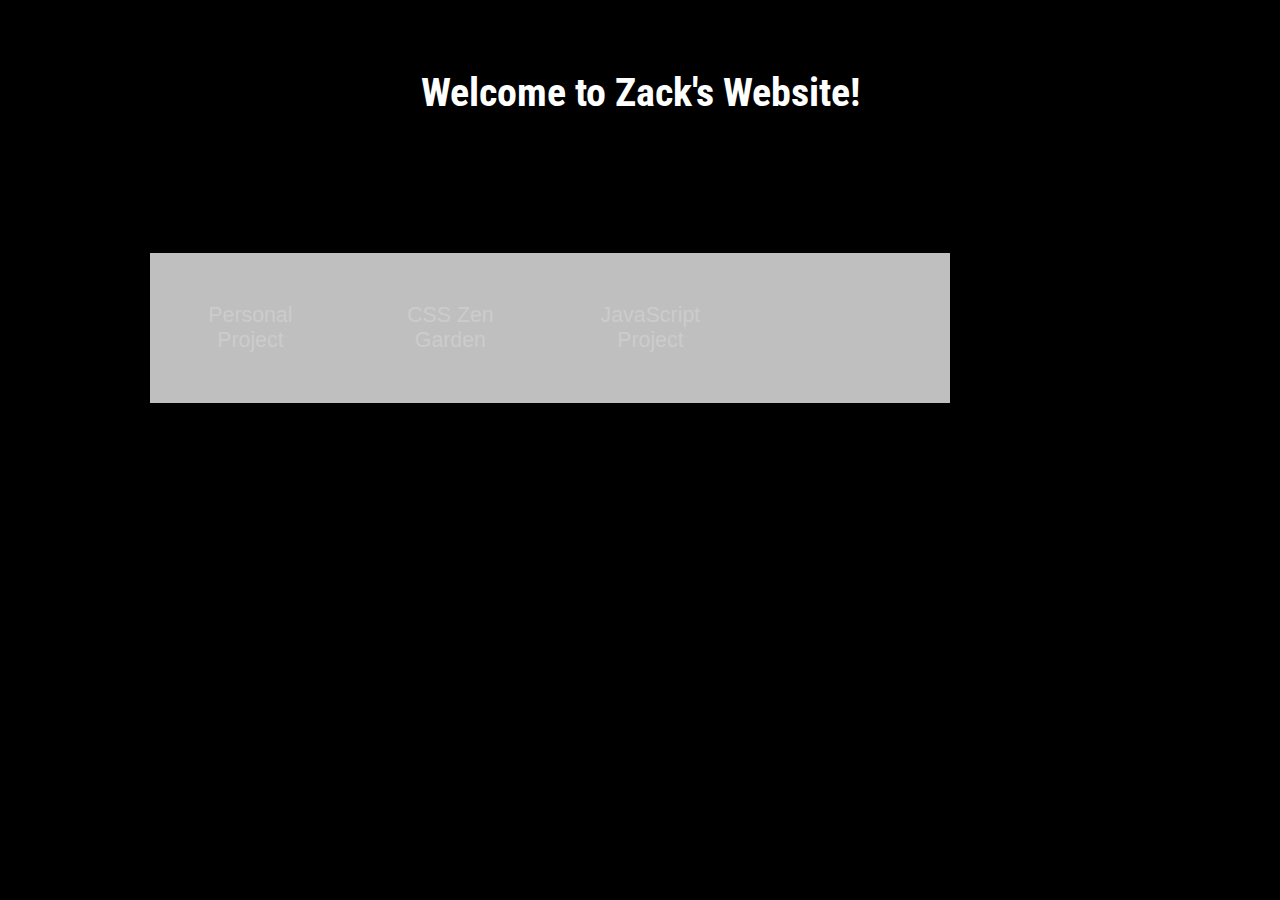
<file: index.html>
<!DOCTYPE html>
<html lang="en">
    <head>
        <meta charset="utf-8">
        <title>Zack's Landing Page</title>
        <link rel="stylesheet" media="screen" href="indexStyle.css">
        <link rel="stylesheet" href="https://cdnjs.cloudflare.com/ajax/libs/animate.css/4.1.1/animate.min.css">
        <link rel="preconnect" href="https://fonts.googleapis.com">
        <link rel="preconnect" href="https://fonts.gstatic.com" crossorigin>
        <link href="https://fonts.googleapis.com/css2?family=Annie+Use+Your+Telescope&family=Roboto+Condensed:wght@700&display=swap" rel="stylesheet">
        
        <meta name="viewport" content="width=device-width, initial-scale=1.0">
    </head>

    <!--The body contains all information that will be present on the website-->
    <body id="landing-page">
        <div class="page-wrapper">
            <!--Welcome Banner-->
            <header>
                <h1>Welcome to Zack's Website!</h1>
            </header>

            <!--Links to Projects for CSIS 304-->
           <div class="container">
               <!--Personal Project-->
               <form action="HomePage.html"> 
                    <button type="submit" class="submit" id="personal-project">Personal Project</button>
               </form>

               <!--CSS Zen Garden-->
               <form action="CSS-Zen-Garden/index.html"> 
                    <button type="submit" class="submit" id="zen-garden">CSS Zen Garden</button>
               </form>

               <!--Java Script Project-->
               <form action="Java-Project/Weather-Home.html"> 
                    <button type="submit" class="submit" id="java-project">JavaScript Project</button>
               </form>

               <!--Java Script Project-->
               <form action="Final-Project/Final-Weather-Home.html"> 
                    <button type="submit" class="submit" id="final-project"></button>
               </form>
           </div>
           
        </div>
    </body>
    <!--Java Script File, did not work when linked in the header-->
    <script type="text/javascript" src="LandingPageScripts.js"></script>
</html>
</file>
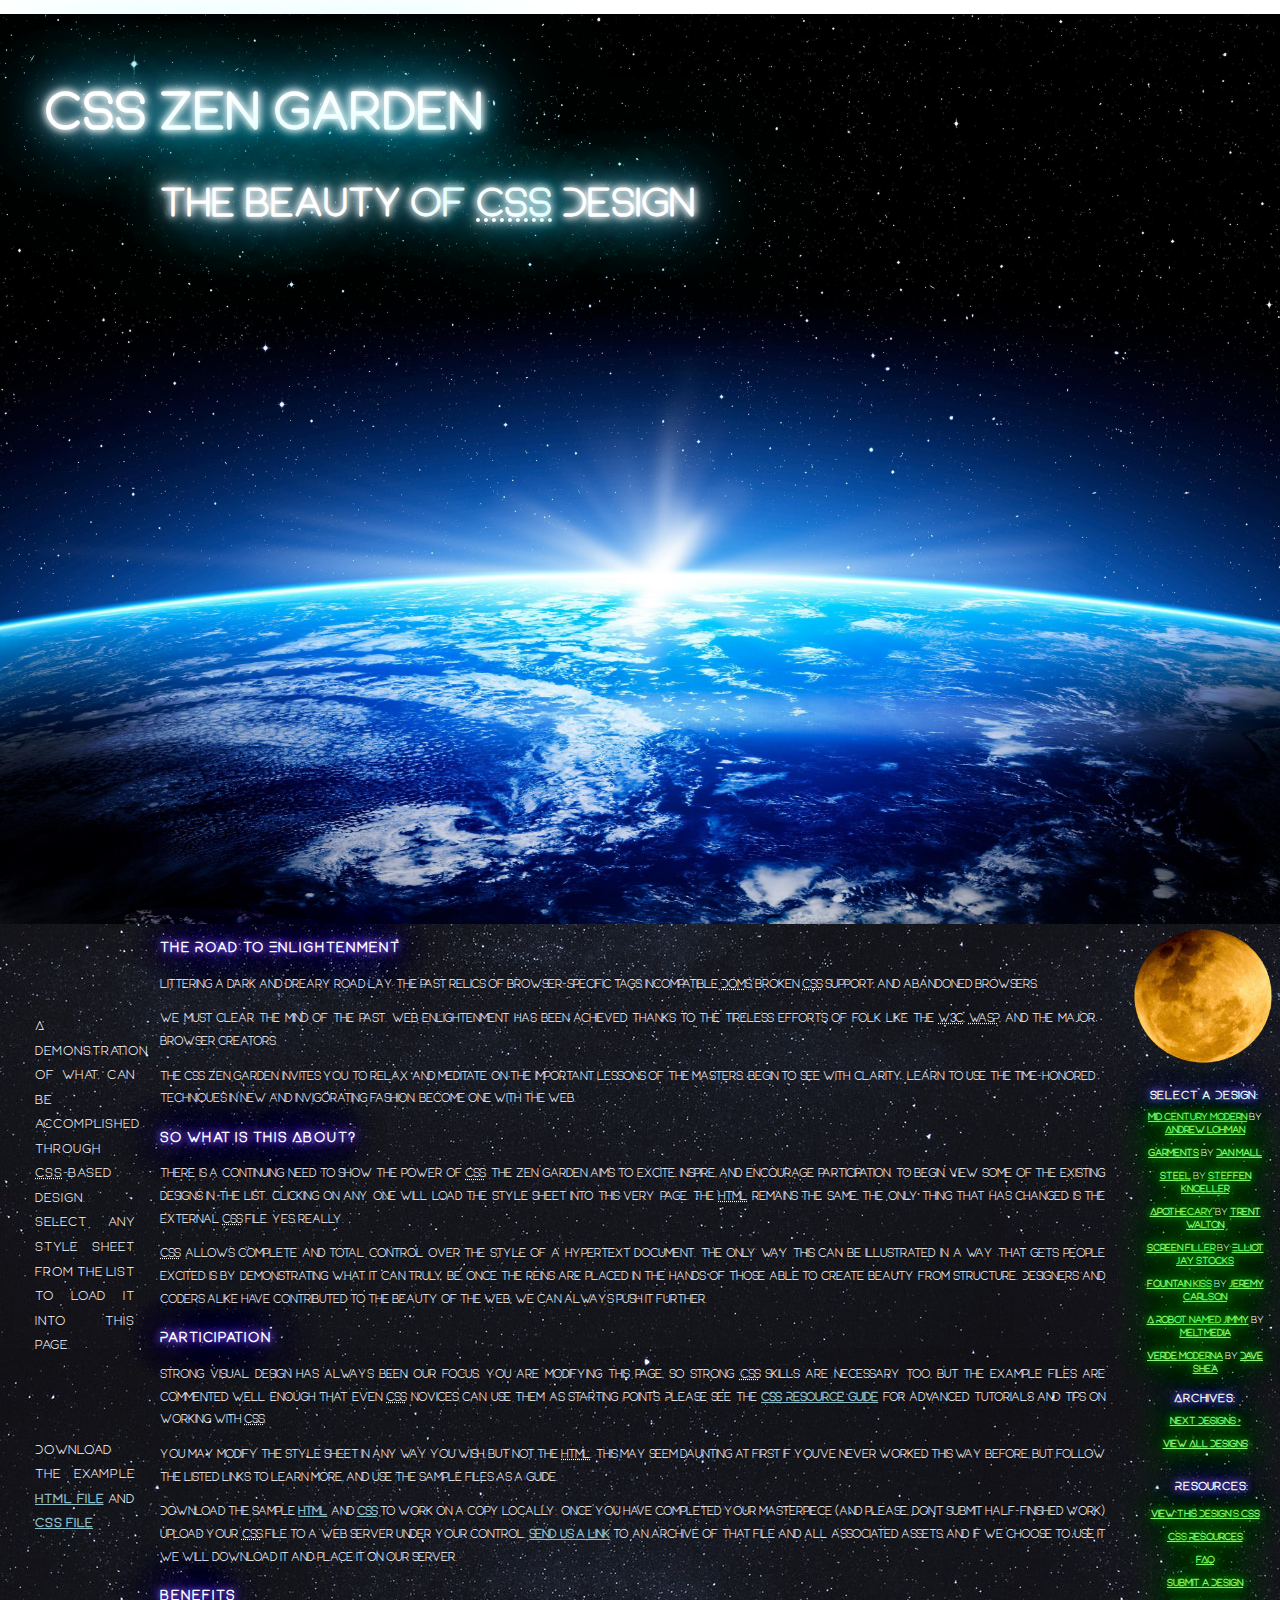
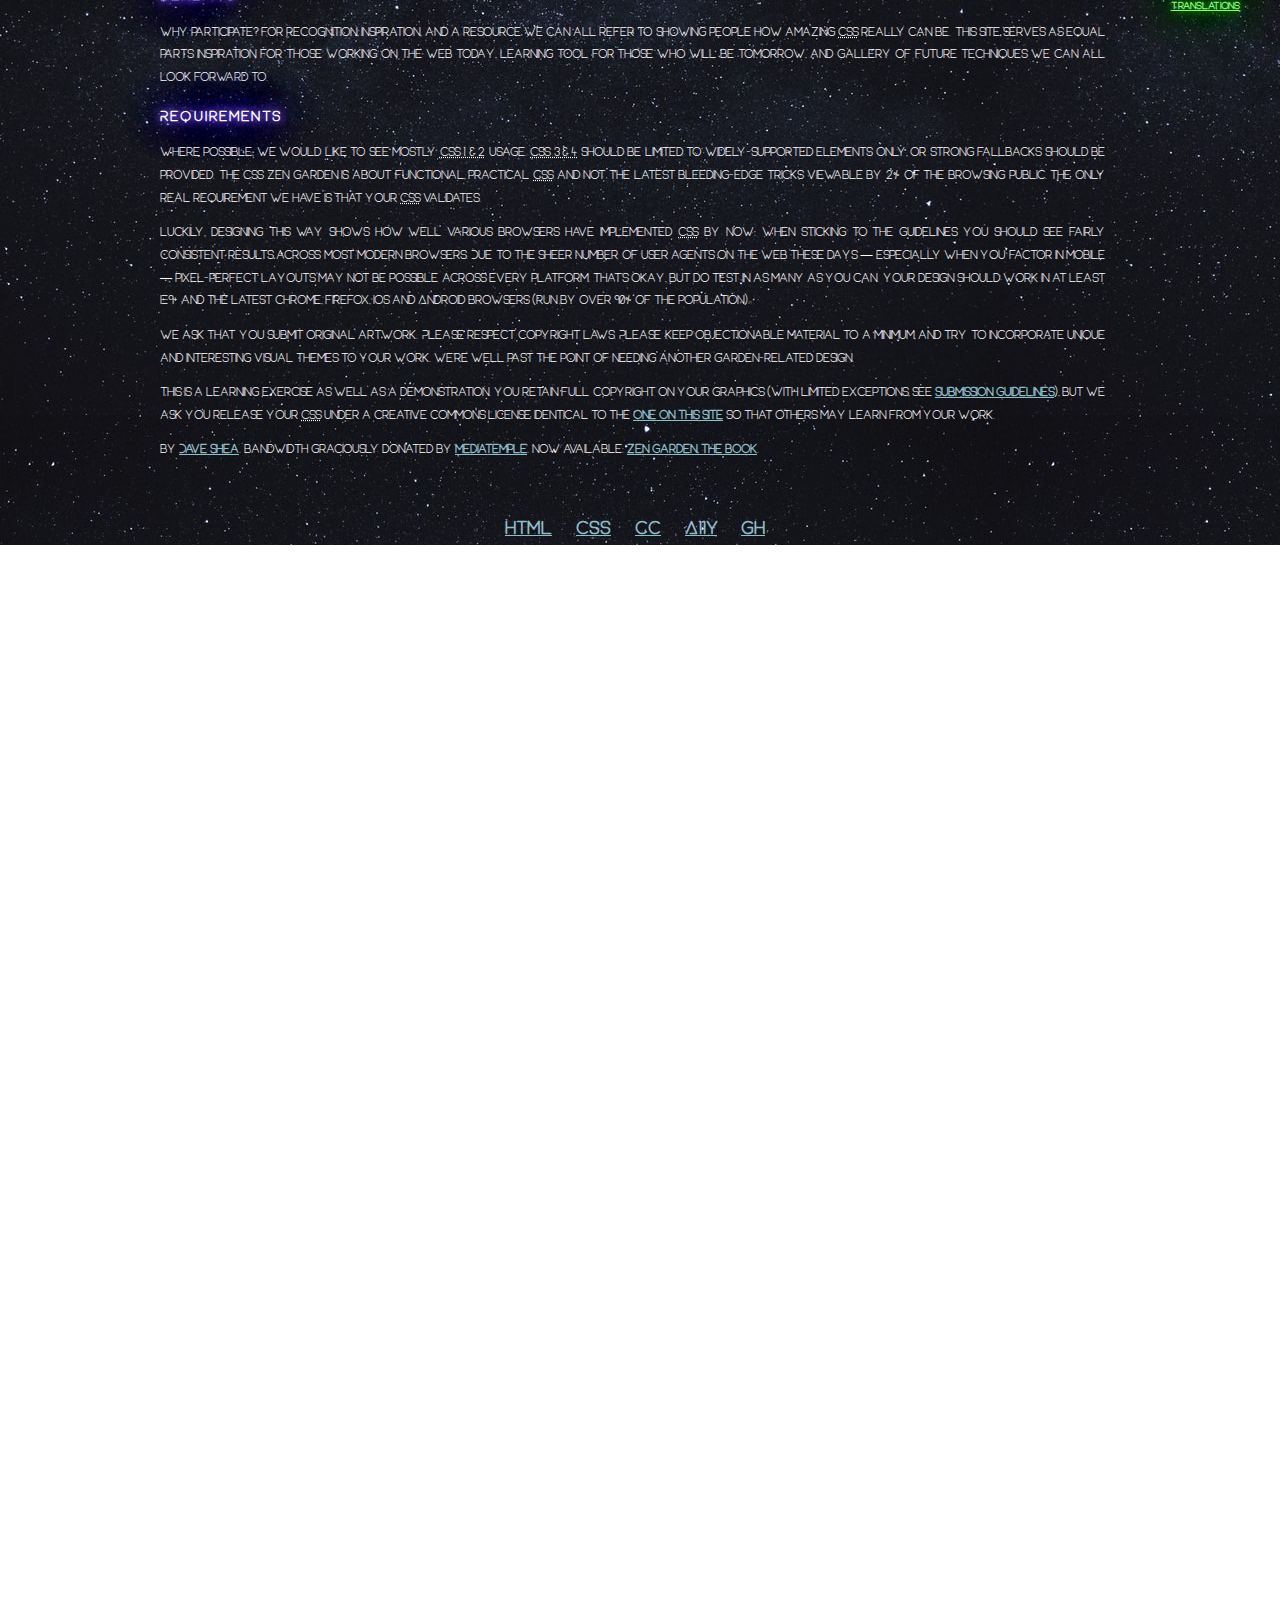
<file: CSS-Zen-Garden/index.html>
<!DOCTYPE html>
<html lang="en">
<head>
	<meta charset="utf-8">
	<title>CSS Zen Garden: The Beauty of CSS Design</title>

	<link rel="stylesheet" media="screen" href="style.css">
	<link rel="alternate" type="application/rss+xml" title="RSS" href="http://www.csszengarden.com/zengarden.xml">

	<meta name="viewport" content="width=device-width, initial-scale=1.0">
	<meta name="author" content="Dave Shea">
	<meta name="description" content="A demonstration of what can be accomplished visually through CSS-based design.">
	<meta name="robots" content="all">


	<!--[if lt IE 9]>
	<script src="script/html5shiv.js"></script>
	<![endif]-->
</head>

<!--



	View source is a feature, not a bug. Thanks for your curiosity and
	interest in participating!

	Here are the submission guidelines for the new and improved csszengarden.com:

	- CSS3? Of course! Prefix for ALL browsers where necessary.
	- go responsive; test your layout at multiple screen sizes.
	- your browser testing baseline: IE9+, recent Chrome/Firefox/Safari, and iOS/Android
	- Graceful degradation is acceptable, and in fact highly encouraged.
	- use classes for styling. Don't use ids.
	- web fonts are cool, just make sure you have a license to share the files. Hosted 
	  services that are applied via the CSS file (ie. Google Fonts) will work fine, but
	  most that require custom HTML won't. TypeKit is supported, see the readme on this
	  page for usage instructions: https://github.com/mezzoblue/csszengarden.com/

	And a few tips on building your CSS file:

	- use :first-child, :last-child and :nth-child to get at non-classed elements
	- use ::before and ::after to create pseudo-elements for extra styling
	- use multiple background images to apply as many as you need to any element
	- use the Kellum Method for image replacement, if still needed. http://goo.gl/GXxdI
	- don't rely on the extra divs at the bottom. Use ::before and ::after instead.

		
-->

<body id="css-zen-garden">
<div class="page-wrapper">

	<section class="intro" id="zen-intro">
		<header role="banner">
			<h1>CSS Zen Garden</h1>
			<h2>The Beauty of <abbr title="Cascading Style Sheets">CSS</abbr> Design</h2>
		</header>

		<div class="summary" id="zen-summary" role="article">
			<p>A demonstration of what can be accomplished through <abbr title="Cascading Style Sheets">CSS</abbr>-based design. Select any style sheet from the list to load it into this page.</p>
			<p>Download the example <a href="/examples/index" title="This page's source HTML code, not to be modified.">html file</a> and <a href="/examples/style.css" title="This page's sample CSS, the file you may modify.">css file</a></p>
		</div>

		<div class="preamble" id="zen-preamble" role="article">
			<h3>The Road to Enlightenment</h3>
			<p>Littering a dark and dreary road lay the past relics of browser-specific tags, incompatible <abbr title="Document Object Model">DOM</abbr>s, broken <abbr title="Cascading Style Sheets">CSS</abbr> support, and abandoned browsers.</p>
			<p>We must clear the mind of the past. Web enlightenment has been achieved thanks to the tireless efforts of folk like the <abbr title="World Wide Web Consortium">W3C</abbr>, <abbr title="Web Standards Project">WaSP</abbr>, and the major browser creators.</p>
			<p>The CSS Zen Garden invites you to relax and meditate on the important lessons of the masters. Begin to see with clarity. Learn to use the time-honored techniques in new and invigorating fashion. Become one with the web.</p>
		</div>
	</section>

	<div class="main supporting" id="zen-supporting" role="main">
		<div class="explanation" id="zen-explanation" role="article">
			<h3>So What is This About?</h3>
			<p>There is a continuing need to show the power of <abbr title="Cascading Style Sheets">CSS</abbr>. The Zen Garden aims to excite, inspire, and encourage participation. To begin, view some of the existing designs in the list. Clicking on any one will load the style sheet into this very page. The <abbr title="HyperText Markup Language">HTML</abbr> remains the same, the only thing that has changed is the external <abbr title="Cascading Style Sheets">CSS</abbr> file. Yes, really.</p>
			<p><abbr title="Cascading Style Sheets">CSS</abbr> allows complete and total control over the style of a hypertext document. The only way this can be illustrated in a way that gets people excited is by demonstrating what it can truly be, once the reins are placed in the hands of those able to create beauty from structure. Designers and coders alike have contributed to the beauty of the web; we can always push it further.</p>
		</div>

		<div class="participation" id="zen-participation" role="article">
			<h3>Participation</h3>
			<p>Strong visual design has always been our focus. You are modifying this page, so strong <abbr title="Cascading Style Sheets">CSS</abbr> skills are necessary too, but the example files are commented well enough that even <abbr title="Cascading Style Sheets">CSS</abbr> novices can use them as starting points. Please see the <a href="http://www.mezzoblue.com/zengarden/resources/" title="A listing of CSS-related resources"><abbr title="Cascading Style Sheets">CSS</abbr> Resource Guide</a> for advanced tutorials and tips on working with <abbr title="Cascading Style Sheets">CSS</abbr>.</p>
			<p>You may modify the style sheet in any way you wish, but not the <abbr title="HyperText Markup Language">HTML</abbr>. This may seem daunting at first if you&#8217;ve never worked this way before, but follow the listed links to learn more, and use the sample files as a guide.</p>
			<p>Download the sample <a href="/examples/index" title="This page's source HTML code, not to be modified.">HTML</a> and <a href="/examples/style.css" title="This page's sample CSS, the file you may modify.">CSS</a> to work on a copy locally. Once you have completed your masterpiece (and please, don&#8217;t submit half-finished work) upload your <abbr title="Cascading Style Sheets">CSS</abbr> file to a web server under your control. <a href="http://www.mezzoblue.com/zengarden/submit/" title="Use the contact form to send us your CSS file">Send us a link</a> to an archive of that file and all associated assets, and if we choose to use it we will download it and place it on our server.</p>
		</div>

		<div class="benefits" id="zen-benefits" role="article">
			<h3>Benefits</h3>
			<p>Why participate? For recognition, inspiration, and a resource we can all refer to showing people how amazing <abbr title="Cascading Style Sheets">CSS</abbr> really can be. This site serves as equal parts inspiration for those working on the web today, learning tool for those who will be tomorrow, and gallery of future techniques we can all look forward to.</p>
		</div>

		<div class="requirements" id="zen-requirements" role="article">
			<h3>Requirements</h3>
			<p>Where possible, we would like to see mostly <abbr title="Cascading Style Sheets, levels 1 and 2">CSS 1 &amp; 2</abbr> usage. <abbr title="Cascading Style Sheets, levels 3 and 4">CSS 3 &amp; 4</abbr> should be limited to widely-supported elements only, or strong fallbacks should be provided. The CSS Zen Garden is about functional, practical <abbr title="Cascading Style Sheets">CSS</abbr> and not the latest bleeding-edge tricks viewable by 2% of the browsing public. The only real requirement we have is that your <abbr title="Cascading Style Sheets">CSS</abbr> validates.</p>
			<p>Luckily, designing this way shows how well various browsers have implemented <abbr title="Cascading Style Sheets">CSS</abbr> by now. When sticking to the guidelines you should see fairly consistent results across most modern browsers. Due to the sheer number of user agents on the web these days &#8212; especially when you factor in mobile &#8212; pixel-perfect layouts may not be possible across every platform. That&#8217;s okay, but do test in as many as you can. Your design should work in at least IE9+ and the latest Chrome, Firefox, iOS and Android browsers (run by over 90% of the population).</p>
			<p>We ask that you submit original artwork. Please respect copyright laws. Please keep objectionable material to a minimum, and try to incorporate unique and interesting visual themes to your work. We&#8217;re well past the point of needing another garden-related design.</p>
			<p>This is a learning exercise as well as a demonstration. You retain full copyright on your graphics (with limited exceptions, see <a href="http://www.mezzoblue.com/zengarden/submit/guidelines/">submission guidelines</a>), but we ask you release your <abbr title="Cascading Style Sheets">CSS</abbr> under a Creative Commons license identical to the <a href="http://creativecommons.org/licenses/by-nc-sa/3.0/" title="View the Zen Garden's license information.">one on this site</a> so that others may learn from your work.</p>
			<p role="contentinfo">By <a href="http://www.mezzoblue.com/">Dave Shea</a>. Bandwidth graciously donated by <a href="http://www.mediatemple.net/">mediatemple</a>. Now available: <a href="http://www.amazon.com/exec/obidos/ASIN/0321303474/mezzoblue-20/">Zen Garden, the book</a>.</p>
		</div>

		<footer>
			<a href="http://validator.w3.org/check/referer" title="Check the validity of this site&#8217;s HTML" class="zen-validate-html">HTML</a>
			<a href="http://jigsaw.w3.org/css-validator/check/referer" title="Check the validity of this site&#8217;s CSS" class="zen-validate-css">CSS</a>
			<a href="http://creativecommons.org/licenses/by-nc-sa/3.0/" title="View the Creative Commons license of this site: Attribution-NonCommercial-ShareAlike." class="zen-license">CC</a>
			<a href="http://mezzoblue.com/zengarden/faq/#aaa" title="Read about the accessibility of this site" class="zen-accessibility">A11y</a>
			<a href="https://github.com/mezzoblue/csszengarden.com" title="Fork this site on Github" class="zen-github">GH</a>
		</footer>

	</div>


	<aside class="sidebar" role="complementary">
		<div class="wrapper">

			<div class="design-selection" id="design-selection">
				<h3 class="select">Select a Design:</h3>
				<nav role="navigation">
					<ul>
					<li>
						<a href="/221/" class="design-name">Mid Century Modern</a> by						<a href="http://andrewlohman.com/" class="designer-name">Andrew Lohman</a>
					</li>					<li>
						<a href="/220/" class="design-name">Garments</a> by						<a href="http://danielmall.com/" class="designer-name">Dan Mall</a>
					</li>					<li>
						<a href="/219/" class="design-name">Steel</a> by						<a href="http://steffen-knoeller.de" class="designer-name">Steffen Knoeller</a>
					</li>					<li>
						<a href="/218/" class="design-name">Apothecary</a> by						<a href="http://trentwalton.com" class="designer-name">Trent Walton</a>
					</li>					<li>
						<a href="/217/" class="design-name">Screen Filler</a> by						<a href="http://elliotjaystocks.com/" class="designer-name">Elliot Jay Stocks</a>
					</li>					<li>
						<a href="/216/" class="design-name">Fountain Kiss</a> by						<a href="http://jeremycarlson.com" class="designer-name">Jeremy Carlson</a>
					</li>					<li>
						<a href="/215/" class="design-name">A Robot Named Jimmy</a> by						<a href="http://meltmedia.com/" class="designer-name">meltmedia</a>
					</li>					<li>
						<a href="/214/" class="design-name">Verde Moderna</a> by						<a href="http://www.mezzoblue.com/" class="designer-name">Dave Shea</a>
					</li>					</ul>
				</nav>
			</div>

			<div class="design-archives" id="design-archives">
				<h3 class="archives">Archives:</h3>
				<nav role="navigation">
					<ul>
						<li class="next">
							<a href="/214/page1">
								Next Designs <span class="indicator">&rsaquo;</span>
							</a>
						</li>
						<li class="viewall">
							<a href="http://www.mezzoblue.com/zengarden/alldesigns/" title="View every submission to the Zen Garden.">
								View All Designs							</a>
						</li>
					</ul>
				</nav>
			</div>

			<div class="zen-resources" id="zen-resources">
				<h3 class="resources">Resources:</h3>
				<ul>
					<li class="view-css">
						<a href="style.css" title="View the source CSS file of the currently-viewed design.">
							View This Design&#8217;s <abbr title="Cascading Style Sheets">CSS</abbr>						</a>
					</li>
					<li class="css-resources">
						<a href="http://www.mezzoblue.com/zengarden/resources/" title="Links to great sites with information on using CSS.">
							<abbr title="Cascading Style Sheets">CSS</abbr> Resources						</a>
					</li>
					<li class="zen-faq">
						<a href="http://www.mezzoblue.com/zengarden/faq/" title="A list of Frequently Asked Questions about the Zen Garden.">
							<abbr title="Frequently Asked Questions">FAQ</abbr>						</a>
					</li>
					<li class="zen-submit">
						<a href="http://www.mezzoblue.com/zengarden/submit/" title="Send in your own CSS file.">
							Submit a Design						</a>
					</li>
					<li class="zen-translations">
						<a href="http://www.mezzoblue.com/zengarden/translations/" title="View translated versions of this page.">
							Translations						</a>
					</li>
				</ul>
			</div>
		</div>
	</aside>


</div>

<!--

	These superfluous divs/spans were originally provided as catch-alls to add extra imagery.
	These days we have full ::before and ::after support, favour using those instead.
	These only remain for historical design compatibility. They might go away one day.
		
-->
<div class="extra1" role="presentation"></div><div class="extra2" role="presentation"></div><div class="extra3" role="presentation"></div>
<div class="extra4" role="presentation"></div><div class="extra5" role="presentation"></div><div class="extra6" role="presentation"></div>

</body>
</html>
</file>
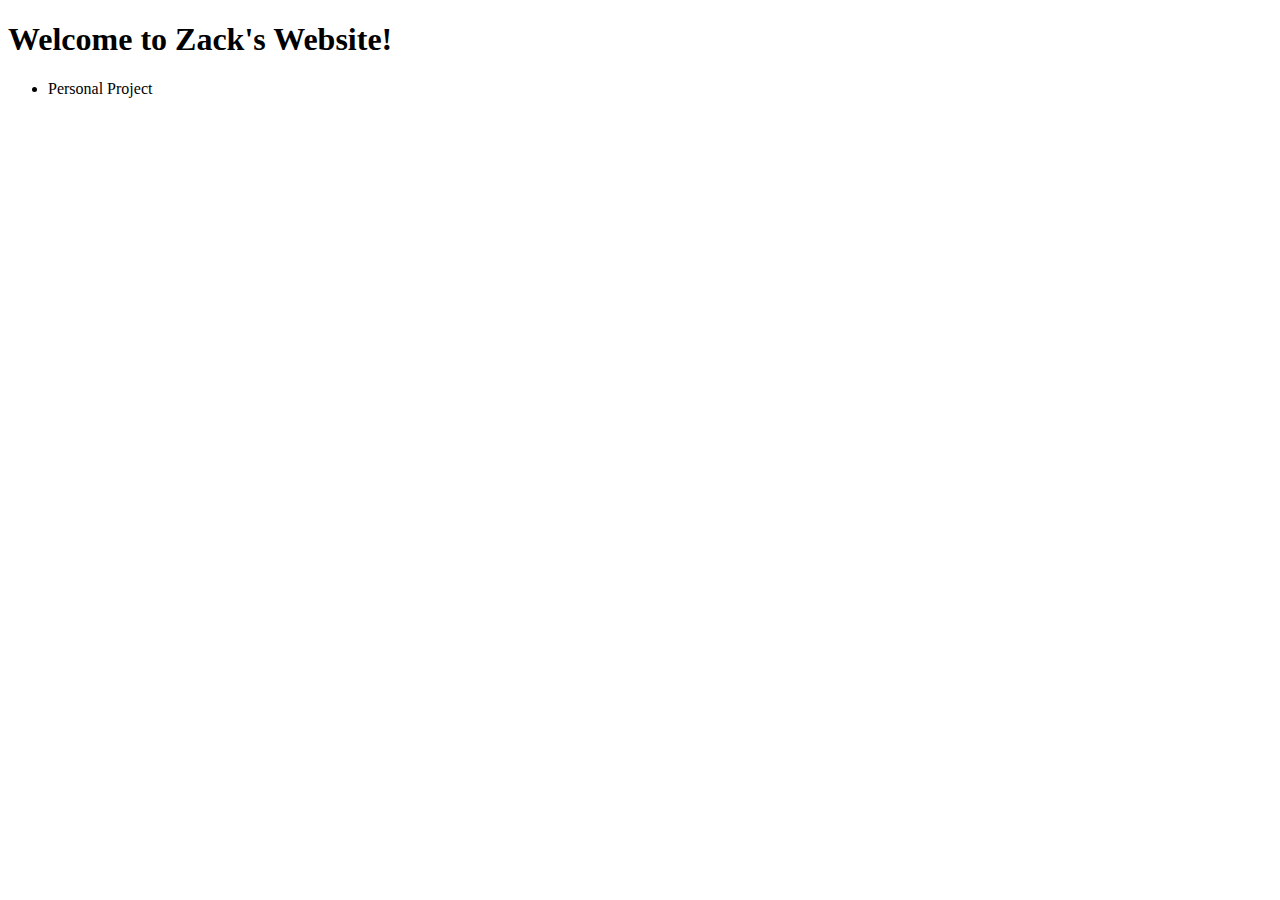
<file: landing-page.html>
<!DOCTYPE html>
<html lang="en">
    <head>
        <meta charset="utf-8">
        <title>Zack's Landing Page</title>
        <!--<link rel="stylesheet" media="screen" href="style.css">-->
        <meta name="viewport" content="width=device-width, initial-scale=1.0">
    </head>

    <!--The body contains all information that will be present on the website-->
    <body id="landing-page">
        <div class="page-wrapper">
            <!--Welcome Banner-->
            <header role="banner">
                <h1>Welcome to Zack's Website!</h1>
            </header>

            <!--Links to Projects for CSIS 304-->
           <div>
               <ul>
                   <li>Personal Project</li>
               </ul>
           </div>

        </div>
    </body>
</html>
</file>
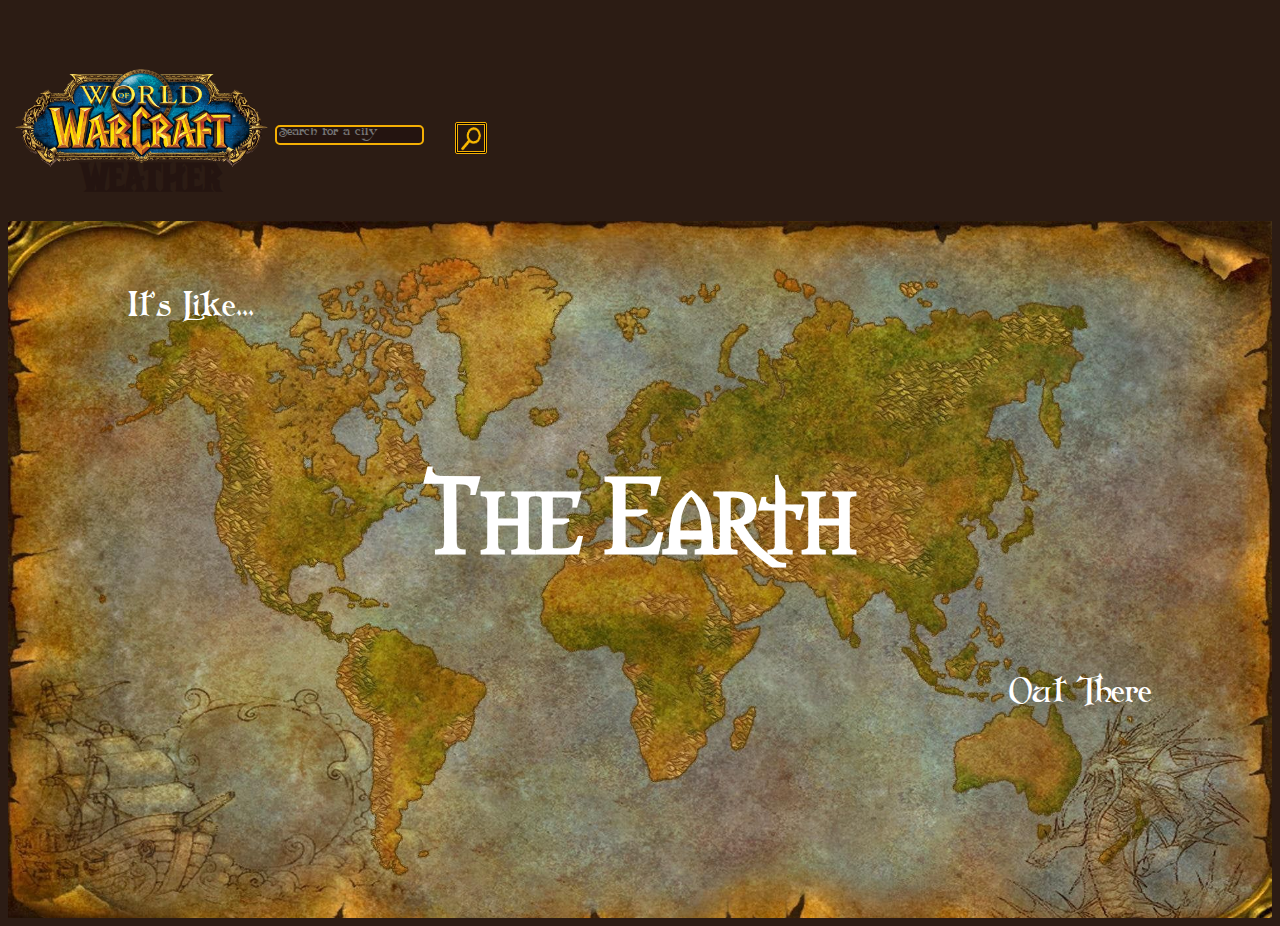
<file: Java-Project/Weather-Home.html>
<!DOCTYPE html>
<html lang="en">
    <head>
        <meta charset="utf-8">
        <title>Zack's Landing Page</title>
        <link rel="stylesheet" media="screen" href="Weather-Style.css">
        <link rel="stylesheet" href="https://cdnjs.cloudflare.com/ajax/libs/animate.css/4.1.1/animate.min.css">
        <script src="https://ajax.googleapis.com/ajax/libs/jquery/3.5.1/jquery.min.js"></script>
        
        <meta name="viewport" content="width=device-width, initial-scale=1.0">
    </head>

    <!--The body contains all information that will be present on the website-->
    <body id="landing-page">
        <div class="page-wrapper">
            <!--Banner-->
            <header class="topnav">
                <img id="logo" src="WoWPhotos/WoWLogo.png" alt="World of Warcraft Weather">
                <h1><strong>WEATHER</strong></h1>
                <!--Search Bar-->
                <form id="search-form">
                    <input type="text" placeholder="Search for a city" id="search-bar">
                    <input type="image" id="search-icon" src="WoWPhotos/goldsearchicon.png" alt="Submit">
                    <!--<button type="submit">Submit</button>-->
                    <span id="msg"></span>
                </form>
            </header>

            

            <div id="weather-display">
                <div id="weather-text">
                    <br>
                    <!--Weather of location entered-->
                    <p id="weather-report"></p>
                    <p class="left">It's Like... </p>
        
                    <!--Name of WoW Location-->
                    <h1 class="center scale" id="wow-location">The Earth</h1>

                    <p class="right">Out There </p>
                </div>
                <br>
                <br>
                <br>
                <br>
                <br>
            </div>

        </div>
    </body>
    <!--Java Script File, did not work when linked in the header-->
    <script src="https://code.jquery.com/jquery-3.6.0.min.js"
    integrity="sha256-/xUj+3OJU5yExlq6GSYGSHk7tPXikynS7ogEvDej/m4="
    crossorigin="anonymous"></script>
    <script type="text/javascript" src="Weather-Script.js"></script>
</html>
</file>
<file: indexStyle.css>
html {
    margin: 0;
    padding: 0;
}
body {
    font-family:'Lucida Sans', 'Lucida Sans Regular', sans-serif;
	line-height: 1.88889;
	color: white; 
    background-color: black;
}
.page-wrapper {
    padding: 20px;
}

h1 {
    font-family: 'Roboto Condensed', sans-serif;
} 

.container {
  display: flex;
  width: 90%;
  height: 90%;
  flex-direction: row;
  margin: 10%;
}

header {
    /*background-image: url(https://lh3.googleusercontent.com/[base64]w1371-h914-no?authuser=0);
    background-size: 100% 100%;
    width:100%;
    height: 100vh;*/
}
header h1 {
    font-size: 30pt;
    text-align: center;
    position: relative;
}

button {
    cursor: pointer;
    border: none;
    color: #fff;
    padding: 15px 32px;
    margin: 10px, 25px, 10px, 25px;
    text-align: center;
    text-decoration: none;
    display: inline-block;
    height: 150px;
    width: 200px;
    font-size: 16px;
}
button:hover {
    /* Play animation and change background color of page when button is hovered over */
    animation: pulse;
    animation-duration: 2s;
}

#zen-garden {
    background-image: url("https://www.thespruce.com/thmb/LIYt_gkk2IA7UCQsumcDzXOUn3Q=/2845x2845/smart/filters:no_upscale()/types-of-leaf-arrangements-3269814-03-a6b9b4775c5b47b79e14aed9a7e6ac90.jpg");
    background-repeat: no-repeat;
    background-size: 100% auto;
    background-position: center;
    opacity: 80%;
    font-size: 16pt;
    color: white;
}

#personal-project {
    background-image: url("https://images.iphotography.com/wp-content/uploads/2019/08/06103117/19-1.jpg");
    background-size: 100% 100%;
    opacity: 80%;
    font-size: 16pt;
}

#java-project {
    background-image: url("https://www.maxpixel.net/static/photo/1x/Aroma-Tea-Breakfast-Gray-Coffee-Cup-Java-Steam-311845.png");
    background-repeat: no-repeat;
    background-size: cover;
    background-position: center;
    opacity: 80%;
    font-size: 16pt;
    color: white;
}

#final-project {
    background-image: url("https://fabacademy.org/archives/2013/students/niespielak.anna/data/uploads/fin33.jpg");
    background-repeat: no-repeat;
    background-size: cover;
    background-position: center;
    opacity: 80%;
    font-size: 16pt;
    color: white;
}
</file>
<file: CSS-Zen-Garden/style.css>
/* css Zen Garden default style v1.02 */
/* css released under Creative Commons License - http://creativecommons.org/licenses/by-nc-sa/1.0/  */

/* This file based on 'Tranquille' by Dave Shea */
/* You may use this file as a foundation for any new work, but you may find it easier to start from scratch. */
/* Not all elements are defined in this file, so you'll most likely want to refer to the xhtml as well. */

/* Your images should be linked as if the CSS file sits in the same folder as the images. ie. no paths. */

@font-face {
	font-family: quantum;
	src: url(Quantum.otf);
}

@font-face {
	font-family: evolve;
	src: url(EvolveThin.otf);
}

@font-face {
	font-family: potra;
	src: url(Potra.ttf);
}

@font-face {
	font-family: equinox;
	src: url(Equinox.otf);
}

@keyframes moveLeft {
	0% {left: 500px;}
	100% {left:0px;}
}

@keyframes fadeIn {
	0% {opacity: 0%;}
	100% {opacity: 100%;}	
}

/* basic elements */
html {
	margin: 0;
	padding: 0;
	}
body { 
	font: 75% equinox, sans-serif;
	line-height: 1.88889;
	color: #fff; 
	margin: 0; 
	padding: 0;
	}
p { 
	padding: 0 175px 0 35px;
	text-align: justify;
	}
h3 { 
	/*font: italic normal 1.4em georgia, sans-serif;*/
	letter-spacing: 1px; 
	margin-bottom: 0; 
	color: #fff;
	/* Add Glow Effect to Titles */
	text-shadow:
      0 0 7px #7649fe,
      0 0 10px #7649fe,
      0 0 21px #7649fe,
      0 0 42px #7649fe,
      0 0 82px #7649fe,
      0 0 92px #7649fe,
      0 0 102px #7649fe,
      0 0 151px #7649fe;
	}
a:link { 
	font-weight: bold; 
	text-decoration: underline; 
	color: 	#8ebec9;
	}
a:visited { 
	font-weight: bold; 
	text-decoration: none; 
	color: #D4CDDC;
	}
a:hover, a:focus, a:active { 
	text-decoration: underline; 
	color: #9685BA;
	}
abbr {
	border-bottom: none;
	}


/* specific divs */
.page-wrapper { 
	background: transparent url(BlackStarryBackground.jfif) repeat top left;
	/*padding: 0 175px 0 110px; */
	position: relative;
	}

.intro { 
	min-width: 470px;
	width: 100%;
	position:static;
	}

header { 
	margin-bottom: 10px;
	display: block;
	width: 100%;
	height: 100%;
	float: left;
	
	text-indent: 10%;
	white-space: nowrap;
	overflow: visible;
	}
header h1 {
	position: absolute;
	/* Add Blue Glow to Text */
  	text-shadow:
      0 0 7px #fff,
      0 0 10px #fff,
      0 0 21px #fff,
      0 0 42px rgb(46, 193, 252),
      0 0 82px rgb(46, 193, 252),
      0 0 92px rgb(46, 193, 252),
      0 0 102px rgb(46, 193, 252),
      0 0 151px rgb(46, 193, 252);
	font-size: 40pt;

	/* Animation that brings the text in from the right side of the page ot the left */
	animation-name: fadeIn;
	animation-timing-function: linear;
  	animation-duration: 2s;
}
header h2 { 
	margin-top: 0px; 
	margin-bottom: 100px; 
	width: 200px; 
	height: 18px; 
	position: absolute;
	top: 150px;

	animation-name: fadeIn;
	animation-timing-function: linear;
  	animation-duration: 2s;
	
	font-size: 30pt;
	text-indent: 80%;
	white-space: nowrap;
	text-shadow:
      0 0 7px #fff,
      0 0 10px #fff,
      0 0 21px #fff,
      0 0 42px rgb(46, 193, 252),
      0 0 82px rgb(46, 193, 252),
      0 0 92px rgb(46, 193, 252),
      0 0 102px rgb(46, 193, 252),
      0 0 151px rgb(46, 193, 252);
	}
header {
	padding-top: 10px;
	height: 87px;
	background: transparent url(BlueHorizon.jpg) no-repeat top left;
	background-size: 100% 100%;
	width: 100%;
	height: 100vh;
}

.summary {
	background: url(https://www.freeiconspng.com/thumbs/comet/silver-comet-meteor-photos-12.png) no-repeat top left;
	background-size: 40%;
	background-position-x: 5%;
	

	clear: both; 
	margin-bottom: 200vh;
	margin-right: -150px;
	float: left; 
	}
.summary p {
	margin-top: 80px;
	font: italic 1.1em/2.2; 
	font-size: small;
	width: 100px;
	}

.preamble {
	padding: 0px 10px 0 10px;
	}
.supporting {	
	padding-left: 10px; 
	margin-bottom: 40px;
	}

footer { 
	margin-top: 50px;
	margin-right: 150px;
	text-align: center; 
	font-size: large;
	}
footer a:link, footer a:visited { 
	margin-right: 20px; 
	}

.sidebar {
	margin-left: 600px; 
	position: absolute; 
	top: 100vh; 
	right: 0;
	}
.sidebar .wrapper { 
	font-size: 10px;
	text-align: center;
	/*background: transparent url(http://csszengarden.com/001/paper-bg.jpg) top left repeat-y; */
	padding: 10px; 
	margin-top: 150px; 
	width: 130px; 
	}
.sidebar h3.select { 
	/*background: transparent url(http://csszengarden.com/001/h3.gif) no-repeat top left; */
	margin: 10px 0 5px 0; 
	width: 97px; 
	height: 16px; 

	text-indent: 10%;
	text-align: center;
	white-space: nowrap;

	}
.sidebar h3.archives { 
	/*background: transparent url(http://csszengarden.com/001/h5.gif) no-repeat top left; */
	white-space: nowrap;
	}
.sidebar h3.resources { 
	/*background: transparent url(https://ak.picdn.net/shutterstock/videos/33819715/thumb/7.jpg) no-repeat top left; */
	margin: 25px 0 5px 0; 
	width:100%; 
	height: 100%;

	text-indent: 10%;
	white-space: nowrap;
	}


.sidebar ul {
	margin: 0;
	padding: 0;
	}
.sidebar li {
	line-height: 1.3em; 
	/*background: transparent url(http://csszengarden.com/001/cr1.gif) no-repeat top center; */
	display: block; 
	padding-top: 5px; 
	margin-bottom: 5px;
	list-style-type: none;
	}
.sidebar li a:link {
	color: #8cf879;
	text-shadow:
      0 0 7px #1ea706c9,
      0 0 10px #1ea706c9,
      0 0 21px #1ea706c9,
      0 0 42px #1ea706c9,
      0 0 82px #1ea706c9,
      0 0 92px #1ea706c9,
      0 0 102px #1ea706c9,
      0 0 151px #1ea706c9;
	}
.sidebar li a:visited {
	color: #49cc32;
	}


.extra1 {
	background: transparent url(goldenMoon.png) top left no-repeat; 
	background-size: 100% 100%;
	position: absolute; 
	top: 100vh; 
	right: 0; 
	width: 148px; 
	height: 148px;
	margin-top: 20px;
	}
</file>
<file: Java-Project/Weather-Style.css>
/* Import Fonts */
@font-face {
	font-family: folkard;
	src: url(Folkard.ttf);
}

@font-face {
	font-family: morpheus;
	src: url(Morpheus.TTF);
}

@font-face {
	font-family: lifecraft;
	src: url(Lifecraft.ttf);
}

/* Fade in Animation for Location Text */
@keyframes fadeIn {
	0% {opacity: 0%;}
	100% {opacity: 100%;}	
}

@keyframes slideInLeft {
    0% {left: 300px;}
	100% {left:0px;}
}

@keyframes scale {
    0% {
        transform: scale(0.85);
        top: 40px;
        opacity: 60%;
    }
    100% {
        transform: scale(1.0);
        top: 0px;
        opacity: 100%;
    }
}

html {
    margin: 0;
    padding: 0;
}
body {
    font-family: sans-serif;
	line-height: 1.88889;
	color: white; 
    background: url(http://www.lockecommunitychurch.org/wp-content/uploads/2015/02/old-textures-yellow2.jpg);
    background-color: #2c1c14;
}
.page-wrapper {
    padding-top: 20px;
    
}

h1 {
    font-family: morpheus, sans-serif;
    font-size: 75pt;
} 

p {
    font-family: folkard, sans-serif;
    font-size: 25pt;
}

.container {
  display: flex;
  width: 90%;
  height: 90%;
  flex-direction: row;
  margin: 10%;
}

header {
    display: inline-block;
}
header h1 {
    font-family: lifecraft;
    font-size: 30pt;
    text-align: center;
    position: relative;
    margin-top:-50px;
    margin-bottom:-50px;
    color:#241410;
}
header img {
    height:150px;
    width: auto;
    display: inline-block;
    vertical-align: top;
    margin-right: 20px;
    margin-top: 15px;    
}
header form {
    position:absolute;
    left: 275px;
    top: 115px;
}
.center {
    text-align: center; 
}
.right {
    text-align: right;
    margin-right: 100px;
}
.left {
    text-align: left;
    margin-left: 100px;
}

/*Holds the Changing Background image of the weather report*/
#weather-display {
    background-image: url("WoWPhotos/EarthWoWMap.jpg");
    background-repeat: no-repeat;
    background-size: cover;
    height:100%;
    width:auto;
}
#weather-text {
    margin: 20px;
}
#wow-location {
    /* Animation that fades in the location text */
    position: relative;
    transition: all 3s;
}
.fadeAnimation {
    /* Class that will be added and removed to replay the fade 
     animation each time the location changes
     Animation that fades in the location text */
	animation-name: fadeIn;
    animation-iteration-count: 1;
	animation-timing-function: linear;
  	animation-duration: 2s;
}
.scale {
    /* Class that will be added and removed to replay the fade 
     animation each time the location changes
     Animation that brings in the location text from the left side of the screen*/
    animation-name: scale;
	animation-timing-function: linear;
  	animation-duration: 1.5s; 
}

button {
    cursor: pointer;
    border: none;
    color: #fff;
    /*padding: 15px 32px;
    margin: 10px, 25px, 10px, 25px;*/
    text-align: center;
    text-decoration: none;
    display: inline-block;
    height: 50px;
    width: 50px;
    font-size: 16px;
}

/* Styling of Search Bar and its contents*/
#search-bar {
    font-family: folkard;
    color:white;

    border-radius: 5px;
    border-color: #f4af04;
    border-style: double;
    background-color: #241410;
    
}
input#search-icon {
    position: absolute;
    left: 180px;
    top: 7px;

    height: 26px;
    width: 26px;
    border-radius: 2px;
    border-style: double;
    border-color: #f4af04;
    background-color: black;
}
#msg {
    color: red;
    display:block;
}
input[type=image] {
    display:block;
    height: 20%;
    width: auto;
}
</file>
